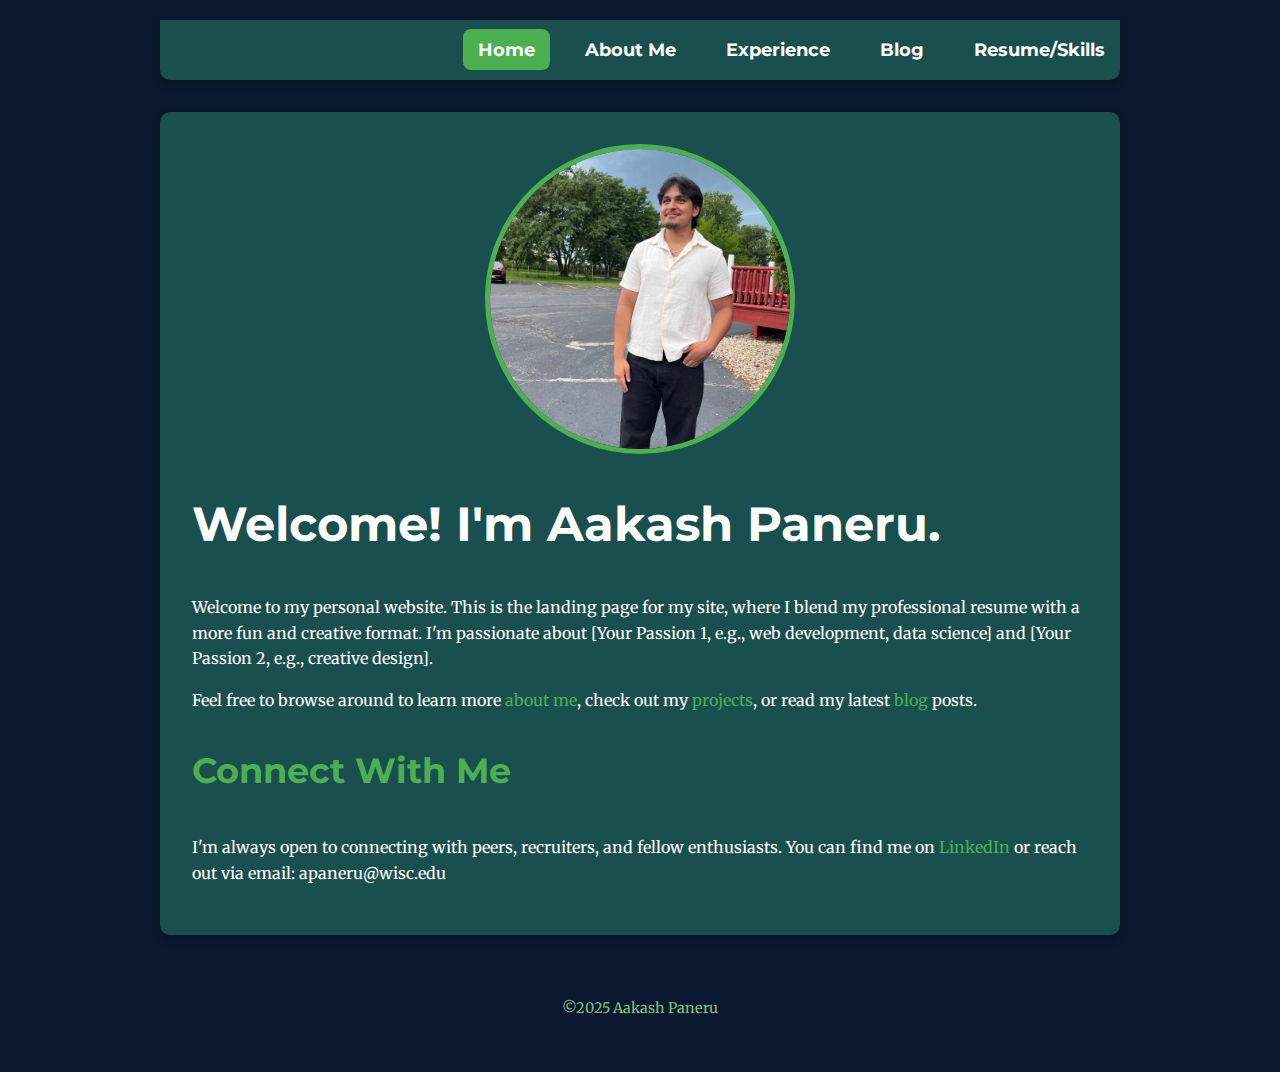
<file: index.html>
<!DOCTYPE html>
<html lang="en">
<head>
  <meta charset="UTF-8">
  <meta name="viewport" content="width=device-width, initial-scale=1.0">
  <title>Aakash Paneru - Home</title>
  <link rel="stylesheet" href="css/style.css">
</head>
<body>

  <div class="container">
    <nav class="main-nav">
      <ul>
        <li><a href="index.html" class="active">Home</a></li>
        <li><a href="./about.html">About Me</a></li>
        <li><a href="projects.html">Experience</a></li>
        <li><a href="blog.html">Blog</a></li>
        <li><a href="skills.html">Resume/Skills</a></li>
      </ul>
    </nav>

    <main>

      <img src="images/IMG_0019.jpeg" 
           class="profile-pic" 
           alt="A professional headshot of Aakash Paneru."> 

      <h1>Welcome! I'm Aakash Paneru.</h1>
    
      <p>
        Welcome to my personal website. This is the landing page for my site, where I blend my 
        professional resume with a more fun and creative format. I'm passionate about 
        [Your Passion 1, e.g., web development, data science] and [Your Passion 2, e.g., creative design].
      </p>
      
      <p>
        Feel free to browse around to learn more <a href="about.html">about me</a>, 
        check out my <a href="experiences.html">projects</a>, or read my 
        latest <a href="blog.html">blog</a> posts.
      </p>

      <h2>Connect With Me</h2>
      <p>
        I'm always open to connecting with peers, recruiters, and fellow enthusiasts.
        You can find me on
       
        <a href="https://www.linkedin.com/" target="_blank" rel="noopener noreferrer">LinkedIn</a>
        or reach out via email: apaneru@wisc.edu
      </p>
    </main>

    <footer>
      <p>&copy;2025 Aakash Paneru</p>
    </footer>

  </div> 

</body>
</html>
</file>
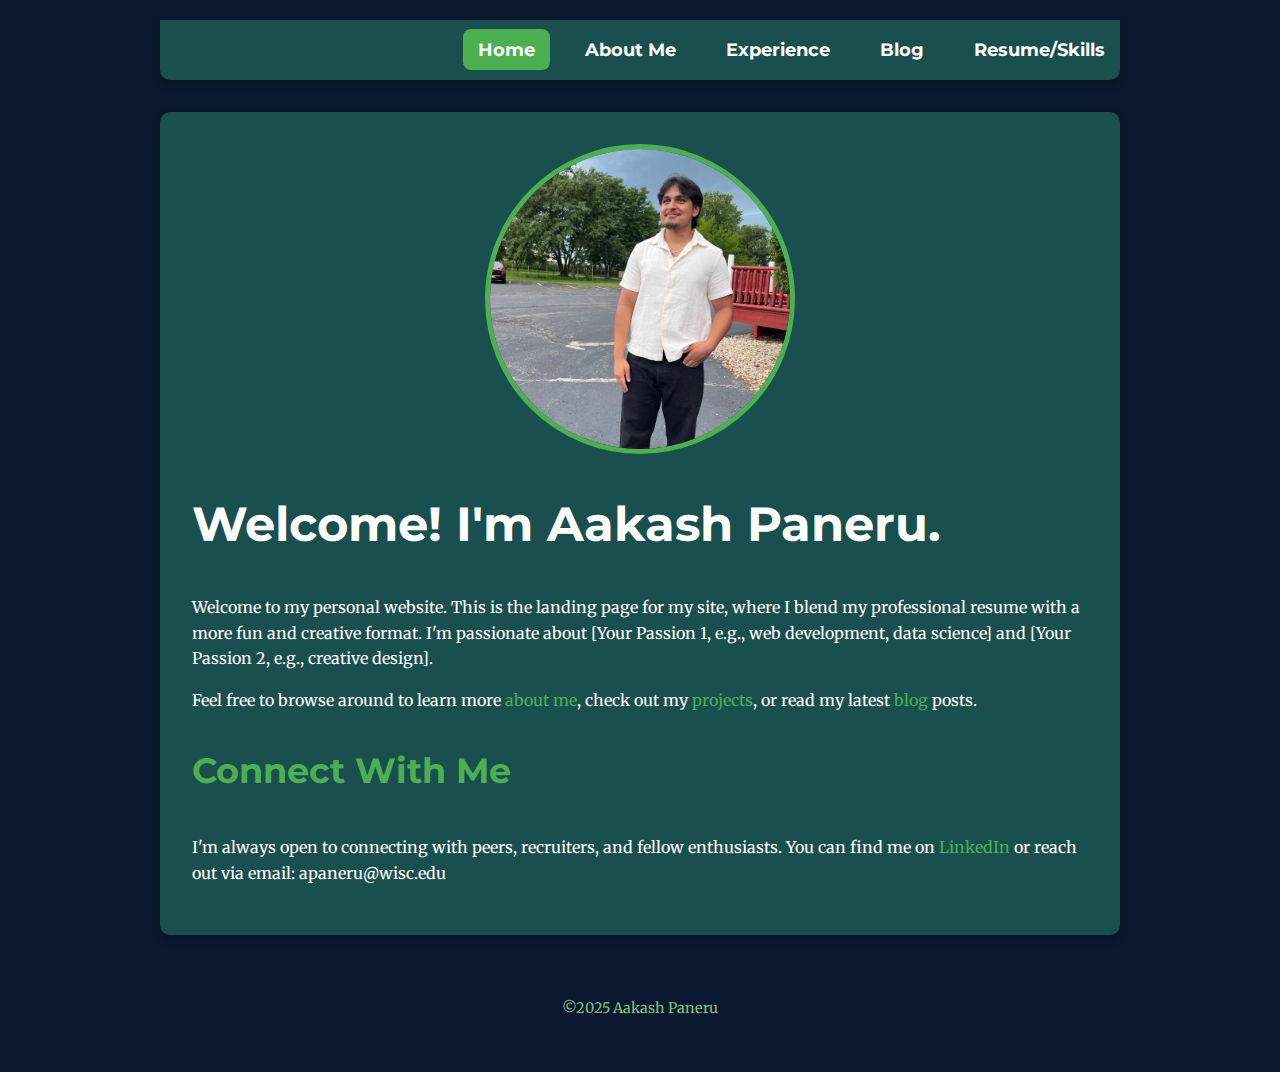
<file: Aakashs-Website/index.html>
<!DOCTYPE html>
<html lang="en">
<head>
  <meta charset="UTF-8">
  <meta name="viewport" content="width=device-width, initial-scale=1.0">
  <title>Aakash Paneru - Home</title>
  <link rel="stylesheet" href="css/style.css">
</head>
<body>

  <div class="container">
    <nav class="main-nav">
      <ul>
        <li><a href="index.html" class="active">Home</a></li>
        <li><a href="About.html">About Me</a></li>
        <li><a href="Projects.html">Experience</a></li>
        <li><a href="Blog.html">Blog</a></li>
        <li><a href="Skills.html">Resume/Skills</a></li>
      </ul>
    </nav>

    <main>

      <img src="images/IMG_0019.jpeg" 
           class="profile-pic" 
           alt="A professional headshot of Aakash Paneru."> 

      <h1>Welcome! I'm Aakash Paneru.</h1>
    
      <p>
        Welcome to my personal website. This is the landing page for my site, where I blend my 
        professional resume with a more fun and creative format. I'm passionate about 
        [Your Passion 1, e.g., web development, data science] and [Your Passion 2, e.g., creative design].
      </p>
      
      <p>
        Feel free to browse around to learn more <a href="about.html">about me</a>, 
        check out my <a href="experiences.html">projects</a>, or read my 
        latest <a href="blog.html">blog</a> posts.
      </p>

      <h2>Connect With Me</h2>
      <p>
        I'm always open to connecting with peers, recruiters, and fellow enthusiasts.
        You can find me on
       
        <a href="https://www.linkedin.com/" target="_blank" rel="noopener noreferrer">LinkedIn</a>
        or reach out via email: apaneru@wisc.edu
      </p>
    </main>

    <footer>
      <p>&copy;2025 Aakash Paneru</p>
    </footer>

  </div> 

</body>
</html>
</file>
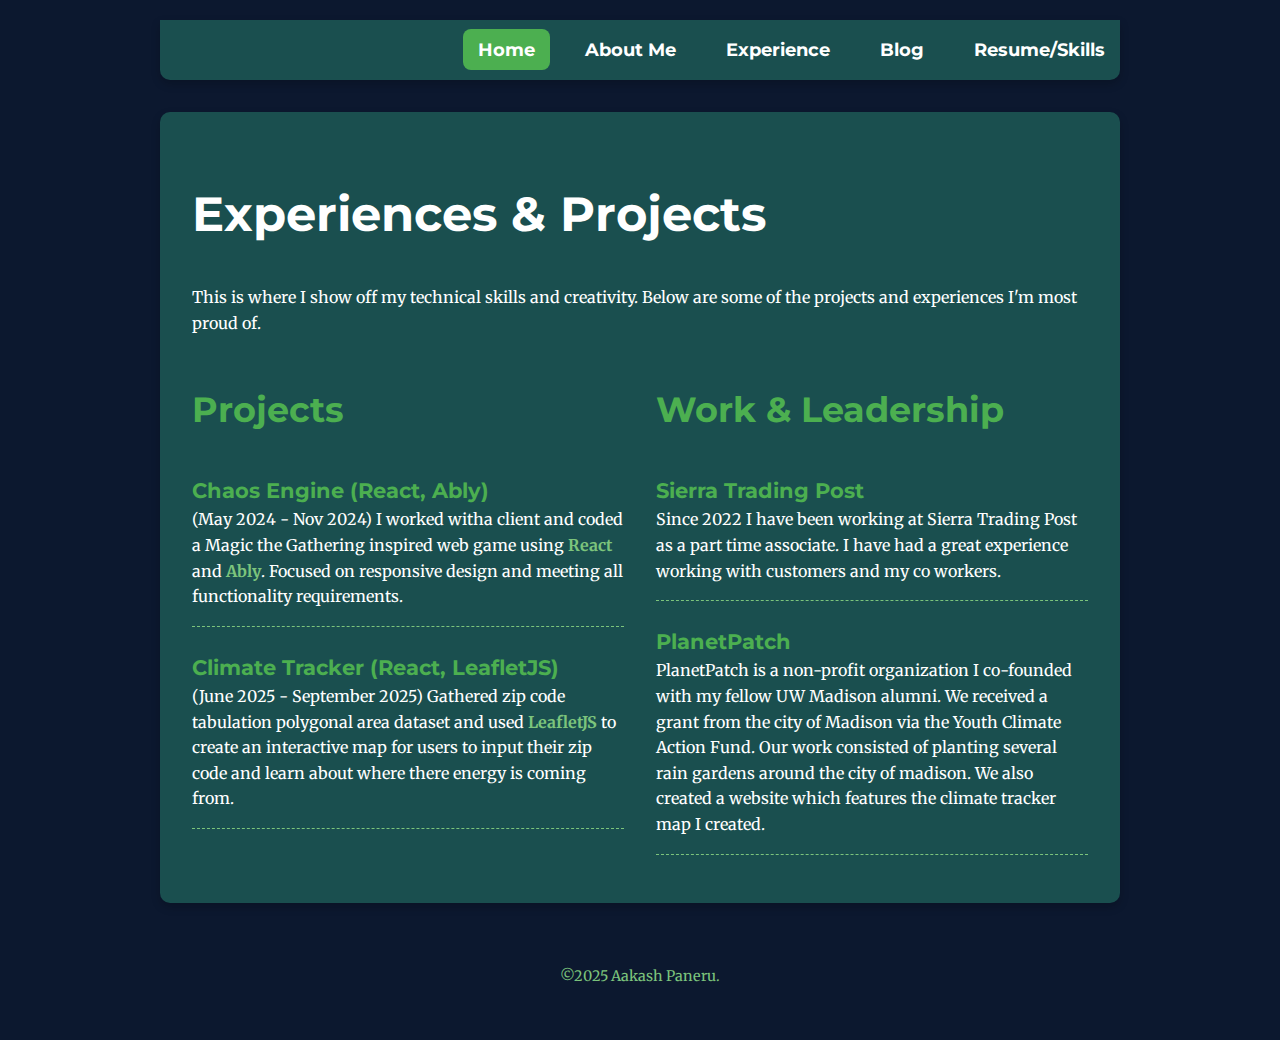
<file: projects.html>
<!DOCTYPE html>
<html lang="en">
<head>
  <meta charset="UTF-8">
  <meta name="viewport" content="width=device-width, initial-scale=1.0">

  <title>Experiences & Projects - Aakash Paneru</title>

  <link rel="stylesheet" href="css/style.css">
</head>
<body>

  <div class="container">
    <nav class="main-nav">
      <ul>
        <li><a href="index.html" class="active">Home</a></li>
        <li><a href="About.html">About Me</a></li>
        <li><a href="Projects.html">Experience</a></li>
        <li><a href="Blog.html">Blog</a></li>
        <li><a href="Skills.html">Resume/Skills</a></li>
      </ul>
    </nav>

    <main>
      <h1>Experiences & Projects</h1>
      

      <p>
        This is where I show off my technical skills and creativity. Below are some
        of the projects and experiences I'm most proud of.
      </p>
      
      <div class="experiences-layout">
        
        <section class="projects-column">
          <h2>Projects</h2>

          <dl class="project-list">
            <dt>Chaos Engine (React, Ably)</dt>
            <dd>
              (May 2024 - Nov 2024) I worked witha client and coded a Magic the Gathering inspired 
              web game using <strong>React</strong> and <strong>Ably</strong>. 
              Focused on responsive design and meeting all functionality requirements.
            </dd>
            
            <dt>Climate Tracker (React, LeafletJS)</dt>
            <dd>
              (June 2025 - September 2025) Gathered zip code tabulation polygonal area dataset
              and used <strong>LeafletJS</strong> to create an interactive map for users to input their zip code
              and learn about where there energy is coming from.
            </dd>
          </dl>
        </section>
        
        <section class="experience-column">
          <h2>Work & Leadership</h2>
          <dl class="project-list">
            <dt>Sierra Trading Post</dt>
            <dd>
              Since 2022 I have been working at Sierra Trading Post as a part time associate.
              I have had a great experience working with customers and my co workers. 
            </dd>
            
            <dt>PlanetPatch</dt>
            <dd>
              PlanetPatch is a non-profit organization I co-founded with my fellow 
              UW Madison alumni. We received a grant from the city of Madison via the 
              Youth Climate Action Fund. Our work consisted of planting several rain gardens
              around the city of madison. We also created a website which features the climate tracker
              map I created.  
            </dd>
          </dl>
        </section>
        
      </div> 
    </main>

    <footer>
      <p>&copy;2025 Aakash Paneru.</p>
    </footer>

  </div> 
</body>
</html>
</file>
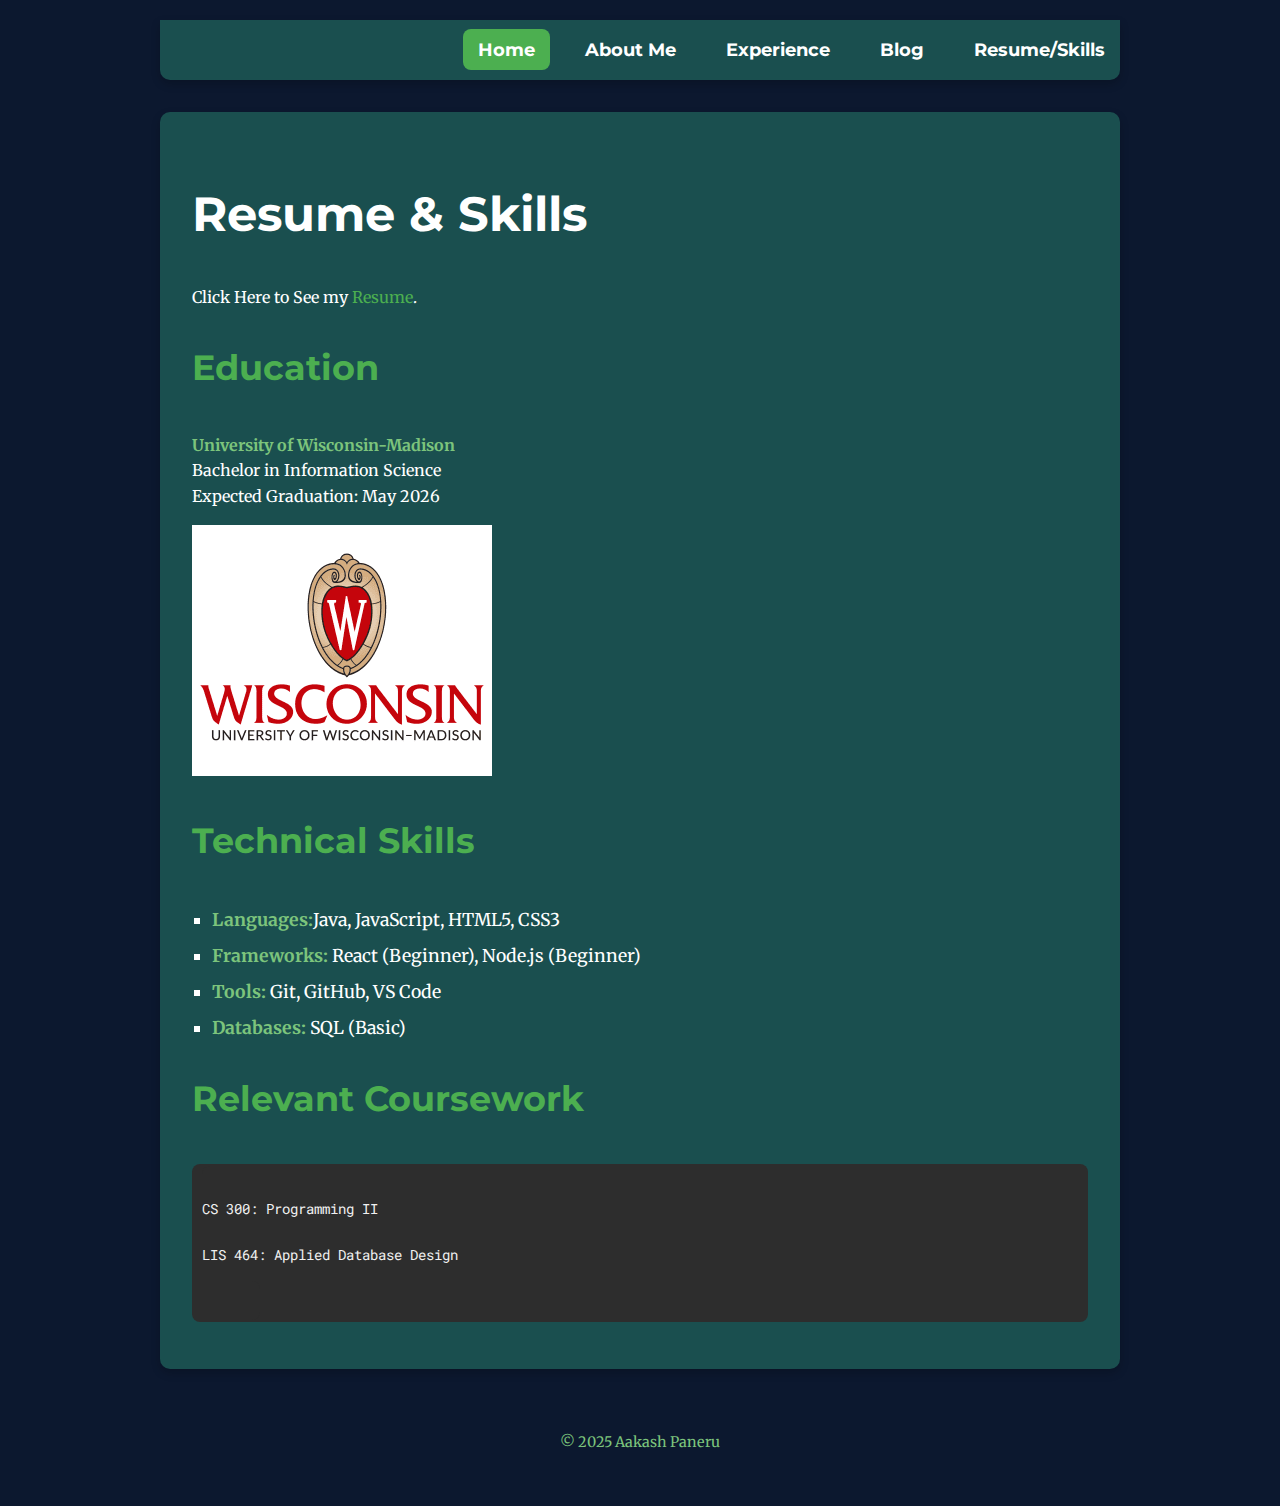
<file: skills.html>
<!DOCTYPE html>
<html lang="en">
<head>
  <meta charset="UTF-8">
  <meta name="viewport" content="width=device-width, initial-scale=1.0">
  <title>Resume & Skills - Aakash Paneru</title>
  <link rel="stylesheet" href="css/style.css">
</head>
<body>

  <div class="container">
    <nav class="main-nav">
      <ul>
        <li><a href="index.html" class="active">Home</a></li>
        <li><a href="about.html">About Me</a></li>
        <li><a href="projects.html">Experience</a></li>
        <li><a href="blog.html">Blog</a></li>
        <li><a href="skills.html">Resume/Skills</a></li>
      </ul>
    </nav>

    <main>
      <h1>Resume & Skills</h1>
      <p>
        Click Here to See my <a href="https://docs.google.com/document/d/1tcFm_A3ET2iha65AWs3JlKbAopykPD64ZF5kh_UZeLg/edit?usp=sharing">Resume</a>.
      </p>

      <div class="education-details">
        <p class="university-info">
          <h2>Education</h2>
          <strong>University of Wisconsin-Madison</strong><br>
          Bachelor in Information Science<br>
          Expected Graduation: May 2026
        </p>
      
        <img src="images/UWlogo-square-whiteBG-e1588801177391.png" 
             alt="University of Wisconsin-Madison Logo"
             class="university-logo">
      </div>
      
      <h2>Technical Skills</h2>
      <ul class="skills-list">
        <li><strong>Languages:</strong>Java, JavaScript, HTML5, CSS3</li>
        <li><strong>Frameworks:</strong> React (Beginner), Node.js (Beginner)</li>
        <li><strong>Tools:</strong> Git, GitHub, VS Code</li>
        <li><strong>Databases:</strong> SQL (Basic)</li>
      </ul>
      
      <h2>Relevant Coursework</h2>
      <pre><code>
CS 300: Programming II

LIS 464: Applied Database Design

      </code></pre>
      
    </main>

    <footer>
      <p>&copy; 2025 Aakash Paneru</p>
    </footer>

  </div> 

</body>
</html>
</file>
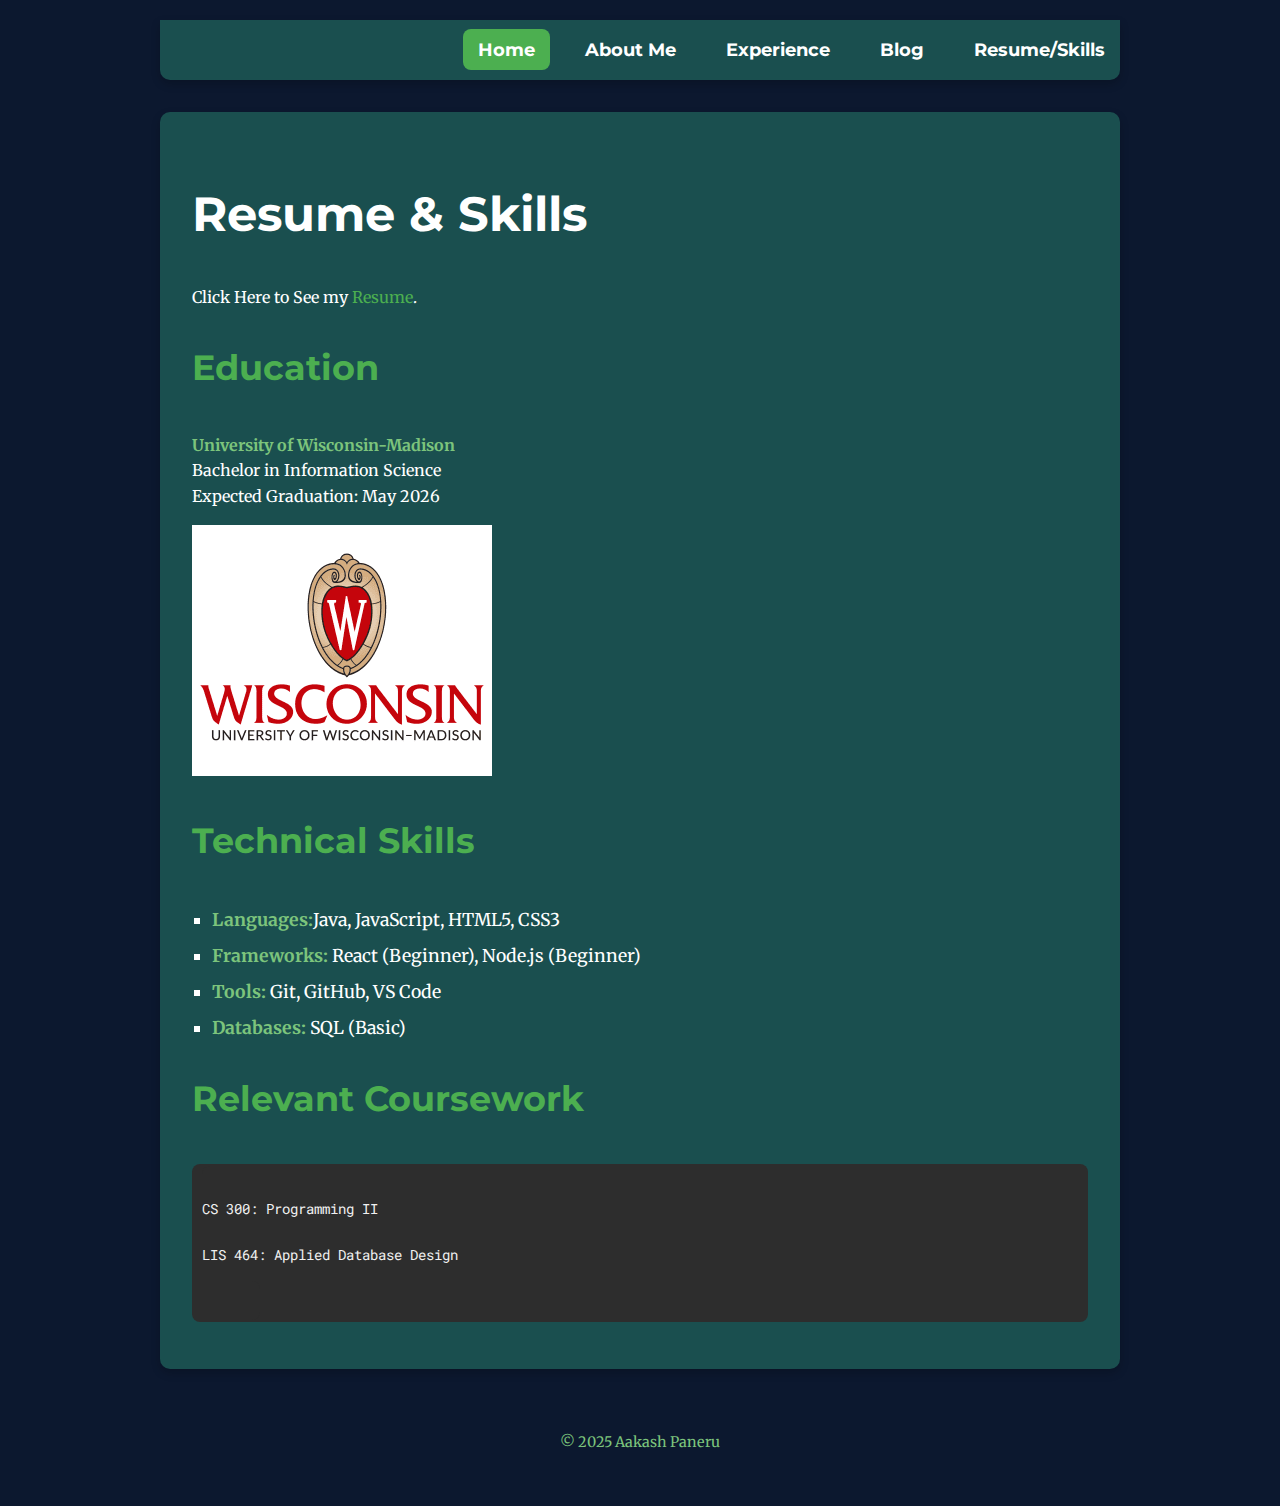
<file: Aakashs-Website/skills.html>
<!DOCTYPE html>
<html lang="en">
<head>
  <meta charset="UTF-8">
  <meta name="viewport" content="width=device-width, initial-scale=1.0">
  <title>Resume & Skills - Aakash Paneru</title>
  <link rel="stylesheet" href="css/style.css">
</head>
<body>

  <div class="container">
    <nav class="main-nav">
      <ul>
        <li><a href="index.html" class="active">Home</a></li>
        <li><a href="About.html">About Me</a></li>
        <li><a href="Projects.html">Experience</a></li>
        <li><a href="Blog.html">Blog</a></li>
        <li><a href="Skills.html">Resume/Skills</a></li>
      </ul>
    </nav>

    <main>
      <h1>Resume & Skills</h1>
      <p>
        Click Here to See my <a href="https://docs.google.com/document/d/1tcFm_A3ET2iha65AWs3JlKbAopykPD64ZF5kh_UZeLg/edit?usp=sharing">Resume</a>.
      </p>

      <div class="education-details">
        <p class="university-info">
          <h2>Education</h2>
          <strong>University of Wisconsin-Madison</strong><br>
          Bachelor in Information Science<br>
          Expected Graduation: May 2026
        </p>
      
        <img src="images/UWlogo-square-whiteBG-e1588801177391.png" 
             alt="University of Wisconsin-Madison Logo"
             class="university-logo">
      </div>
      
      <h2>Technical Skills</h2>
      <ul class="skills-list">
        <li><strong>Languages:</strong>Java, JavaScript, HTML5, CSS3</li>
        <li><strong>Frameworks:</strong> React (Beginner), Node.js (Beginner)</li>
        <li><strong>Tools:</strong> Git, GitHub, VS Code</li>
        <li><strong>Databases:</strong> SQL (Basic)</li>
      </ul>
      
      <h2>Relevant Coursework</h2>
      <pre><code>
CS 300: Programming II

LIS 464: Applied Database Design

      </code></pre>
      
    </main>

    <footer>
      <p>&copy; 2025 Aakash Paneru</p>
    </footer>

  </div> 

</body>
</html>
</file>
<file: css/style.css>
@import url('https://fonts.googleapis.com/css2?family=Merriweather:ital,wght@0,400;0,700;1,400&family=Montserrat:wght@400;700&family=Roboto+Mono:wght@400;700&display=swap');


:root {
  --bg-color: #0C182F; 
  --text-color: #FFFFFF; 
  --primary-accent: #1A4F4F; 
  --secondary-accent: #4CAF50; 
  --card-bg: #1A4F4F; 
  --light-green: #7CC47C; 
  --dark-text-on-light: #333333; 
  --light-gray-border: #cccccc;
}


body {
  background-color: var(--bg-color);
  font-family: 'Merriweather', serif;
  color: var(--text-color);
  margin: 0;
  padding: 0;
  line-height: 1.6;
}

h1, h2, h3, h4, h5, h6 {
  font-family: 'Montserrat', sans-serif;
  color: var(--secondary-accent); 
}

h1 {
  font-size: 3rem;
  color: var(--text-color); 
}

h2 {
  font-size: 2.2rem;
  border-bottom: 2px solid var(--primary-accent); 
  padding-bottom: 5px;
}

p {
  margin-bottom: 1rem;
}

a {
  color: var(--secondary-accent); 
  text-decoration: none;
  transition: color 0.3s ease;
}

a:hover, a:focus {
  color: var(--light-green); 
  text-decoration: underline;
}

strong {
  font-weight: bold;
  color: var(--light-green); 
}

pre, code {
  font-family: 'Roboto Mono', monospace;
  background-color: #2d2d2d; 
  color: #f0f0f0;
  padding: 10px;
  border-radius: 8px;
  overflow-x: auto;
  font-size: 0.9rem;
}


.container {
  max-width: 960px;
  margin: 0 auto;
  padding: 20px;
}


.main-nav {
  background-color: var(--primary-accent); 
  padding: 1rem 0;
  border-radius: 0 0 10px 10px;
  margin-bottom: 2rem;
  box-shadow: 0 4px 10px rgba(0, 0, 0, 0.2); 
}

.main-nav ul {
  list-style: none;
  padding: 0;
  margin: 0;
  display: flex;
  justify-content: flex-end;
  gap: 20px;
}

.main-nav a {
  font-family: 'Montserrat', sans-serif;
  font-size: 1.1rem;
  font-weight: bold;
  padding: 10px 15px;
  border-radius: 8px;
  transition: background-color 0.3s ease, color 0.3s ease;
  color: var(--text-color); 
}

.main-nav a:hover,
.main-nav a:focus,
.main-nav a.active {
  background-color: var(--secondary-accent); 
  color: var(--text-color); 
  text-decoration: none;
}


main {
  background-color: var(--primary-accent); 
  padding: 2rem;
  border-radius: 10px;
  box-shadow: 0 4px 10px rgba(0, 0, 0, 0.2);
}


footer {
  text-align: center;
  margin-top: 2rem;
  padding: 1rem;
  font-size: 0.9rem;
  color: var(--light-green); 
}


.profile-pic {
  display: block;
  width: 300px;
  height: 300px;
  border-radius: 50%;
  margin: 0 auto 1.5rem auto;
  border: 5px solid var(--secondary-accent);
  object-fit: cover;
}


.skills-list {
  list-style-type: square;
  padding-left: 20px;
  color: var(--text-color);
}

.skills-list li {
  margin-bottom: 0.5rem;
  font-size: 1.1rem;
}


.project-list dt {
  font-family: 'Montserrat', sans-serif;
  font-weight: bold;
  font-size: 1.3rem;
  color: var(--secondary-accent); 
  margin-top: 1.5rem;
}

.project-list dd {
  margin-left: 0;
  margin-bottom: 1rem;
  padding-bottom: 1rem;
  border-bottom: 1px dashed var(--light-green); 
}


.experiences-layout {
  display: grid;
  grid-template-columns: 1fr;
  gap: 2rem;
}

@media (min-width: 768px) {
  .experiences-layout {
    grid-template-columns: 1fr 1fr;
  }
}

/* --- Blog Post Styling --- */
.blog-post {
  border-bottom: 1px solid var(--light-green); 
  padding-bottom: 1.5rem;
  margin-bottom: 1.5rem;
}

.blog-post:last-child {
  border-bottom: none;
  margin-bottom: 0;
}

.blog-post h3 {
  color: var(--secondary-accent); 
  margin-bottom: 0.25rem;
}

.blog-post-meta {
  font-size: 0.9rem;
  font-style: italic;
  color: var(--light-green); 
  margin-bottom: 1rem;
}

.blog-image {
  width: 100%;
  max-width: 400px;
  height: auto;
  border-radius: 8px;
  margin-bottom: 1rem;
}
</file>
<file: Aakashs-Website/css/style.css>
@import url('https://fonts.googleapis.com/css2?family=Merriweather:ital,wght@0,400;0,700;1,400&family=Montserrat:wght@400;700&family=Roboto+Mono:wght@400;700&display=swap');


:root {
  --bg-color: #0C182F; 
  --text-color: #FFFFFF; 
  --primary-accent: #1A4F4F; 
  --secondary-accent: #4CAF50; 
  --card-bg: #1A4F4F; 
  --light-green: #7CC47C; 
  --dark-text-on-light: #333333; 
  --light-gray-border: #cccccc;
}


body {
  background-color: var(--bg-color);
  font-family: 'Merriweather', serif;
  color: var(--text-color);
  margin: 0;
  padding: 0;
  line-height: 1.6;
}

h1, h2, h3, h4, h5, h6 {
  font-family: 'Montserrat', sans-serif;
  color: var(--secondary-accent); 
}

h1 {
  font-size: 3rem;
  color: var(--text-color); 
}

h2 {
  font-size: 2.2rem;
  border-bottom: 2px solid var(--primary-accent); 
  padding-bottom: 5px;
}

p {
  margin-bottom: 1rem;
}

a {
  color: var(--secondary-accent); 
  text-decoration: none;
  transition: color 0.3s ease;
}

a:hover, a:focus {
  color: var(--light-green); 
  text-decoration: underline;
}

strong {
  font-weight: bold;
  color: var(--light-green); 
}

pre, code {
  font-family: 'Roboto Mono', monospace;
  background-color: #2d2d2d; 
  color: #f0f0f0;
  padding: 10px;
  border-radius: 8px;
  overflow-x: auto;
  font-size: 0.9rem;
}


.container {
  max-width: 960px;
  margin: 0 auto;
  padding: 20px;
}


.main-nav {
  background-color: var(--primary-accent); 
  padding: 1rem 0;
  border-radius: 0 0 10px 10px;
  margin-bottom: 2rem;
  box-shadow: 0 4px 10px rgba(0, 0, 0, 0.2); 
}

.main-nav ul {
  list-style: none;
  padding: 0;
  margin: 0;
  display: flex;
  justify-content: flex-end;
  gap: 20px;
}

.main-nav a {
  font-family: 'Montserrat', sans-serif;
  font-size: 1.1rem;
  font-weight: bold;
  padding: 10px 15px;
  border-radius: 8px;
  transition: background-color 0.3s ease, color 0.3s ease;
  color: var(--text-color); 
}

.main-nav a:hover,
.main-nav a:focus,
.main-nav a.active {
  background-color: var(--secondary-accent); 
  color: var(--text-color); 
  text-decoration: none;
}


main {
  background-color: var(--primary-accent); 
  padding: 2rem;
  border-radius: 10px;
  box-shadow: 0 4px 10px rgba(0, 0, 0, 0.2);
}


footer {
  text-align: center;
  margin-top: 2rem;
  padding: 1rem;
  font-size: 0.9rem;
  color: var(--light-green); 
}


.profile-pic {
  display: block;
  width: 300px;
  height: 300px;
  border-radius: 50%;
  margin: 0 auto 1.5rem auto;
  border: 5px solid var(--secondary-accent);
  object-fit: cover;
}


.skills-list {
  list-style-type: square;
  padding-left: 20px;
  color: var(--text-color);
}

.skills-list li {
  margin-bottom: 0.5rem;
  font-size: 1.1rem;
}


.project-list dt {
  font-family: 'Montserrat', sans-serif;
  font-weight: bold;
  font-size: 1.3rem;
  color: var(--secondary-accent); 
  margin-top: 1.5rem;
}

.project-list dd {
  margin-left: 0;
  margin-bottom: 1rem;
  padding-bottom: 1rem;
  border-bottom: 1px dashed var(--light-green); 
}


.experiences-layout {
  display: grid;
  grid-template-columns: 1fr;
  gap: 2rem;
}

@media (min-width: 768px) {
  .experiences-layout {
    grid-template-columns: 1fr 1fr;
  }
}

/* --- Blog Post Styling --- */
.blog-post {
  border-bottom: 1px solid var(--light-green); 
  padding-bottom: 1.5rem;
  margin-bottom: 1.5rem;
}

.blog-post:last-child {
  border-bottom: none;
  margin-bottom: 0;
}

.blog-post h3 {
  color: var(--secondary-accent); 
  margin-bottom: 0.25rem;
}

.blog-post-meta {
  font-size: 0.9rem;
  font-style: italic;
  color: var(--light-green); 
  margin-bottom: 1rem;
}

.blog-image {
  width: 100%;
  max-width: 400px;
  height: auto;
  border-radius: 8px;
  margin-bottom: 1rem;
}
</file>
